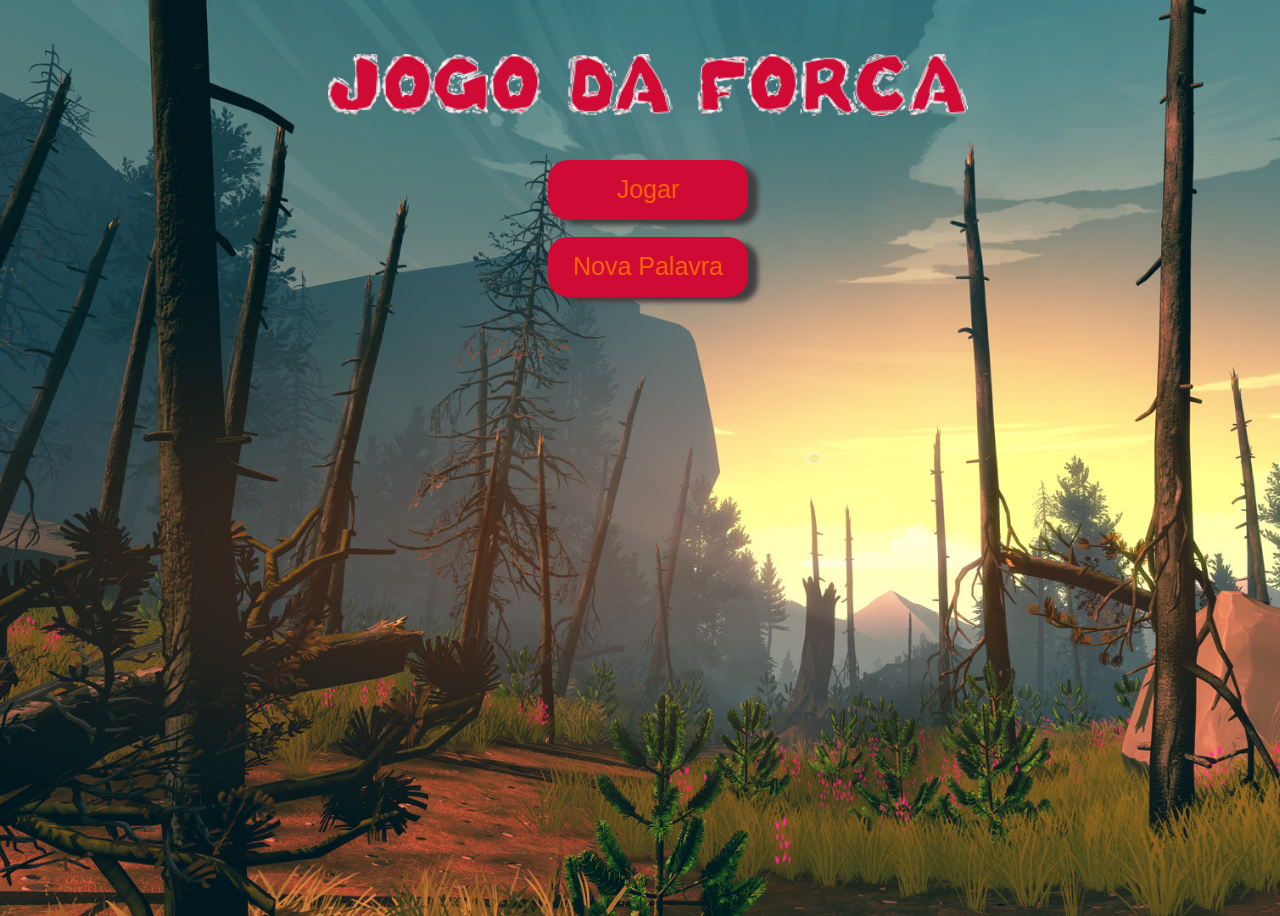
<file: jogo-da-forca/index.html>
<!DOCTYPE html>
<html lang="pt-br">
<head>
    <meta charset="UTF-8">
    <meta http-equiv="X-UA-Compatible" content="IE=edge">
    <meta name="viewport" content="width=device-width, initial-scale=1.0">
    <link rel="icon" href="home.png">
    <link href="https://www.dafontfree.net/embed/YmFza2V0LW9mLWhhbW1lcnMtYm9sZCZkYXRhLzUvYi8xODU1MS9Cb0gtYi50dGY" rel="stylesheet" type="text/css"/>
    <a href="forca.html"></a>
    
    <title>Home</title>
</head>
<body>
    <div>
       <br><br>
        <center><img class="img"   src="bitmap.png" alt="Minha Figura" ></center>
        <center>
        <form action="jogo.html">
            <button class="botao" >Jogar</button>
        </form>
        <form action="pagina2.html">
            <button class="botao2" >Nova Palavra</button>
        </form>       
        </center>

    </div>
<style>

        body{
            overflow: hidden;
            display: table;
            width: 100%;
            height: 100vh;
            background-image: url(img.jpeg);
            background-position: auto;
            background-size: cover;
            background-repeat: no-repeat;
        }
        .botao, .botao2 
         {
            width: 200px; height: 60px;
            background-color: rgb(206, 10, 53);

            font-size: 25px;
            color: rgb(247, 96, 9);
            font-family: 'Lucida Sans', 'Lucida Sans Regular', 'Lucida Grande', 'Lucida Sans Unicode', Geneva, Verdana, sans-serif;

            border-radius: 20px;

            border: none;

            margin-bottom: 17px;
           
            box-shadow: 10px 5px 5px rgb(66, 64, 64);
        }
        .img{
            width: 50%;
            height: 20%;
            margin-bottom: 30px;
        }

        .titulo , .img {
            padding-bottom: 10px; 
            padding-top: 10px;


            font-size: 60px;
            font-family: 'basket-of-hammers-bold', sans-serif;
            color: rgb(247, 96, 9);;
            -webkit-text-stroke-width: 2px; /* largura da borda */
            -webkit-text-stroke-color: white; /* cor da borda */
        }

        .titulo:hover{
            font-size: 70px;
            

        }

        .botao:hover 
         {
             background-color: rgb(212, 87, 87);
             color: white;

        }
        .botao2:hover 
         {
             background-color: rgb(212, 87, 87);
             color: white;

        }

        




</style>

   
    
</body>
</html>
</file>
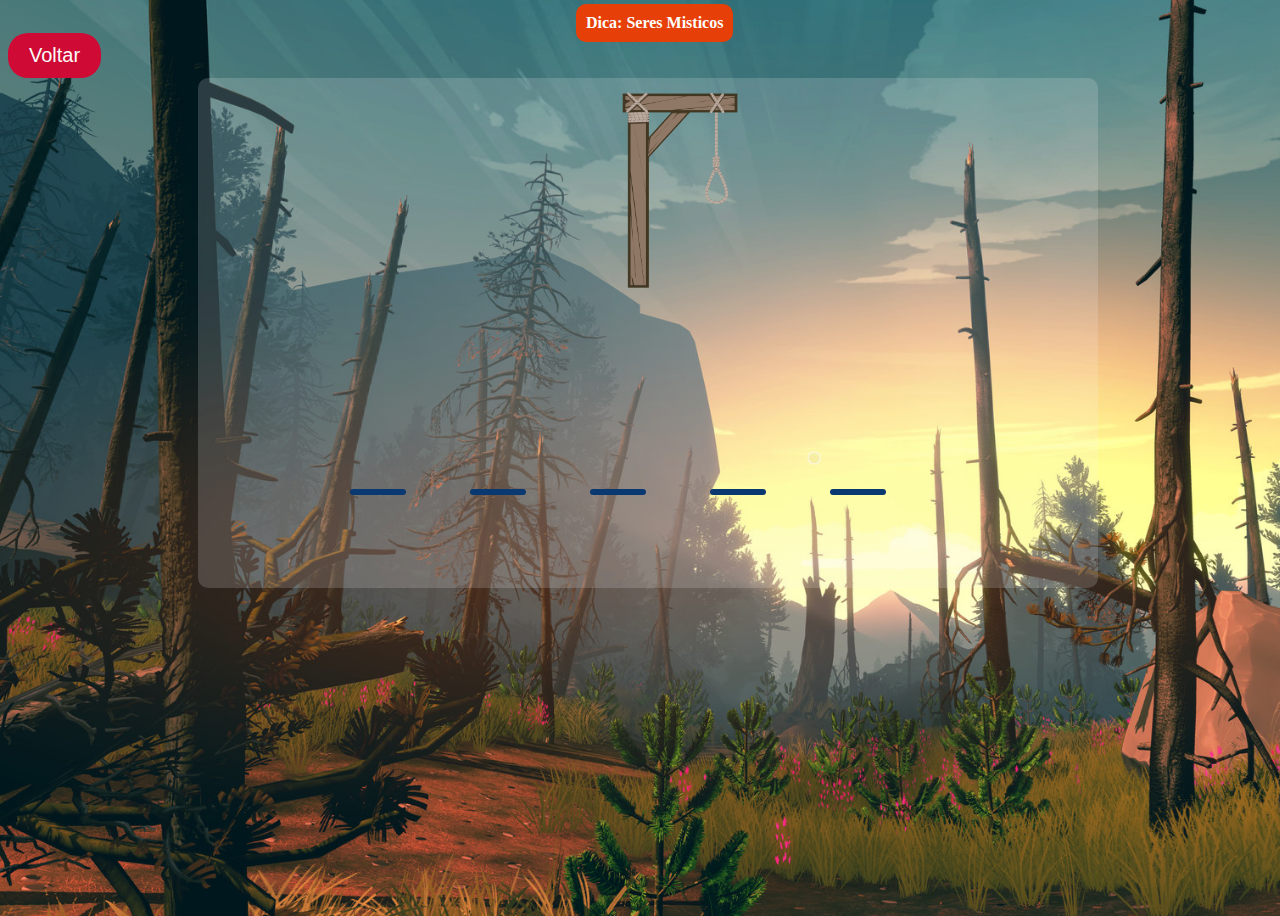
<file: jogo-da-forca/jogo.html>
<!DOCTYPE html>
<html lang="pt-br">
   <head>
     <meta charset="UTF-8">
     <meta http-equiv="X-UA-Compatible" content="IE=edge">
     <meta name="viewport" content="width=device-width, initial-scale=1.0">
     <link rel="icon" href="home.png">
     <a href="forca.html"></a>
     <link rel="stylesheet" type="text/css" href="estilo2.css">

     <title>Home</title>
    
   </head>
     <body>
      <form action="index.html">
         <button class="btn"> Voltar </button>
      </form>
      <label class="dica">Dica: Seres Misticos</label>
      <div class="menu-canvas" style="background: rgba(248, 246, 246, 0.171);">

        <canvas id="forca2" height="255px" width="630" ></canvas>
         <div id="div-forca" class="canvas">
      <canvas id="forca" height="230px" width="630" ></canvas>
            

      </div>
      
      <div class="sublilhado">

      <div style="display:none;">
            <img id="source"src="forca.png">
            <img id="cabeca" src="cabeça.png">
            <img id="corpo" src="corpo.png">
            <img id="Bd" src="braçoD.png">
            <img id="Be" src="braçoE.png">
            <img id="Pe" src="pernaE.png">
            <img id="Pd" src="pernaD.png">
                 
      </div>
        
      <div class="gameover" id="gameOver">
           <div class="final"> <h2 class="titulo" id="exampleModalLabel">GAME OVER</h2><p>Não foi possivel desta vez !</p></div>

           <div class="buttons"> <button class="jogar-novamente" onclick="playAgain(event)">Jogar novamente</button></div>
      </div>

      <div class="ganhou" id="janela_ganhou">
                <div class="menu-ganhou"><h2 class="titulo" id="exampleModalLabel">VOCÊ ACENTOU!</h2><p>Parabens!</p></div>
                <div class="modal-footer"> <button class="jogar-novamente" onclick="playAgain(event)">Jogar novamente</button></div>
      </div>   

  
   
     <script src="script.js"></script>
      
    
    </body>
</html>
</file>
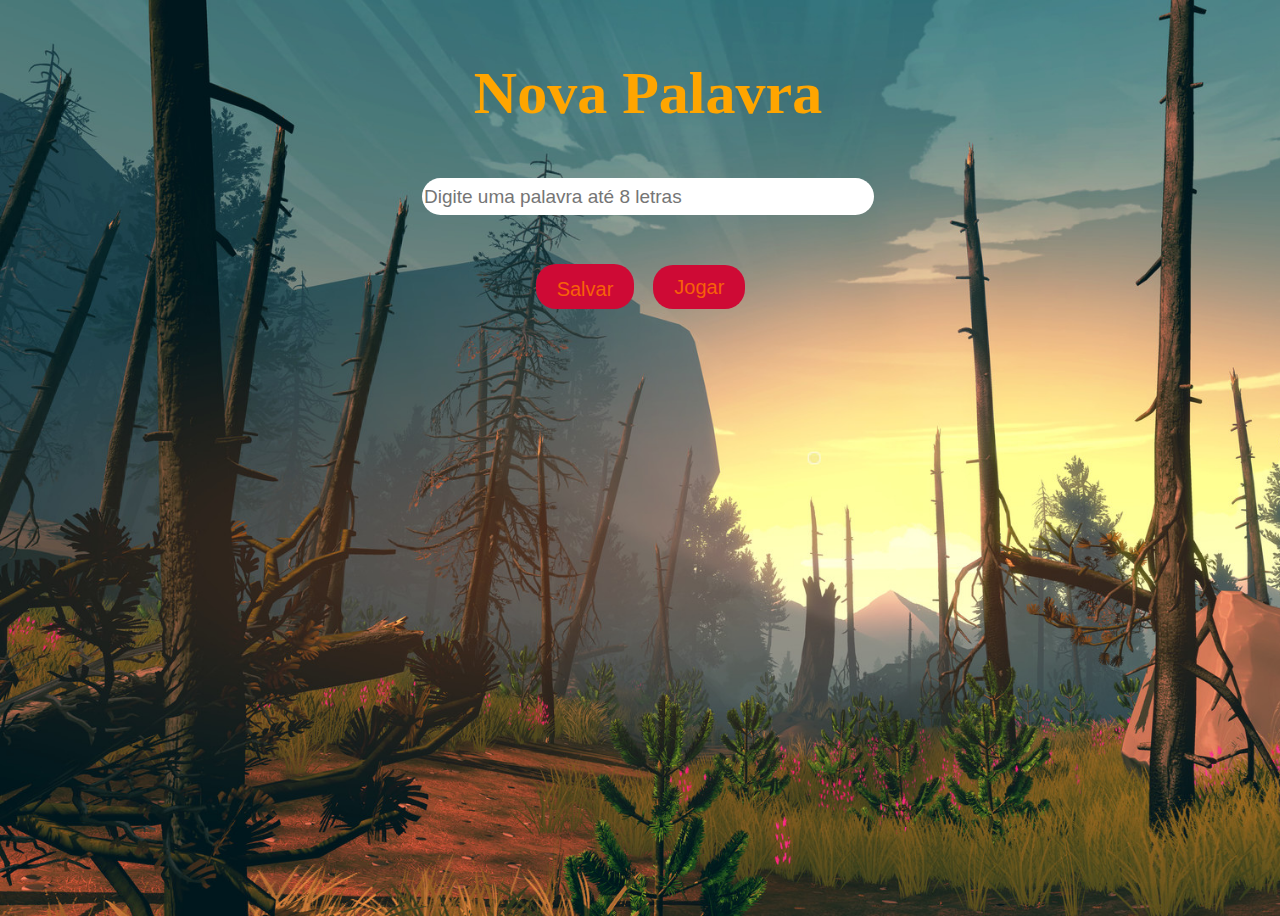
<file: jogo-da-forca/pagina2.html>
<!DOCTYPE html>
<html lang="pt">
<head>
    <meta charset="UTF-8">
    <meta http-equiv="X-UA-Compatible" content="IE=edge">
    <meta name="viewport" content="width=device-width, initial-scale=1.0">
    <link rel="icon" href="home.png">
    <a href="forca.html"></a>
    <link rel="stylesheet" type="text/css" href="estilo.css">
    
    <title>Jogo da Forca </title>
</head>
<body>
    <div>
        <center> 
            <h1  class="titulo"  style="color:orange ; font-size: 60px; font-weight: bold;">Nova Palavra</h1> </center>
        <center>    
            
        <input  class="input20"   type="text" placeholder="Digite uma palavra até 8 letras">
        <br><br>

        <div>
            <button class="salvar" id="Salvar" onclick="salvarPalavra()">Salvar</button>
           
                <a href="jogo.html"<button class="jogar">Jogar</button></div></a>
                
        </div>

    </div>
    

    <script src="script.js"></script>
</body>
</html>
</file>
<file: jogo-da-forca/estilo2.css>
body{
    overflow: hidden;
    display: table;
    width: 100%;
    height: 100vh;
    background-image: url(img.jpeg);
    background-position: auto;
    background-size: cover;
    background-repeat: no-repeat;
}

#source{
    width: 25px;
    height: 84px;
}
.label-dica{
    background-color: #e63f07;
}
.dica{
    font-size: 16px;
    color: white;
    font-weight: bold;
    background-color: #e63f07;
    position: absolute;
    left: 45% ;
    top: 4px;
   
 
    padding: 10px;
    border-radius: 10px;
}


#cabeca{
    position: absolute;
}

.titulo{
	padding-bottom: 1px; 
    padding-top: 10px;
    font-size: 40px;
    font-family: 'Lucida Sans', 'Lucida Sans Regular', 'Lucida Grande', 'Lucida Sans Unicode', Geneva, Verdana, sans-serif;
    color: rgb(247, 96, 9);;
    -webkit-text-stroke-width: 2px; /* largura da borda */
    -webkit-text-stroke-color: white; /* cor da borda */
}

#forca2{
    margin-left:5%;
    

}

.menu-canvas{
    height: 500px;
    width: 900px;
    margin: auto;
    border-radius: 10px;
}

#forca{
    margin-left: 15%;
   
}

.gameover{
    background-color: #e63f07;
    position: absolute;
    top: 150px;
    left: 35%;
    border-radius: 10px;
    flex-direction: column;
    align-items: center;
    text-align: center;
    box-shadow: 0 0 5px #431809;
    height: 350px;
    width: 500px;
    display: none;
  
}

.ganhou{
    background-color: #e63f07;
    position: absolute;
    justify-content: center;
    top: 150px;
    /* topo | direita | inferior | esquerda */
    left: 35%;
    border-radius: 10px;
    flex-direction: column;
    align-items: center;
    text-align: center;
    box-shadow: 0 0 5px #431809;
    height: 350px;
    width: 500px;
    display: none;
    

}


.jogar-novamente{
    background:rgb(206, 10, 53);
	color: rgb(252, 249, 248);
	border-radius:20px;
    border: none; 
	font-size: 16px;
    height: 50px;
    width: 140px;
    margin-bottom: 20px;
}

canvas{
    
    
    
    border-radius: 20px;

}
.btn{
     
	padding: 11px 21px; 
	vertical-align: middle; 
	background:rgb(206, 10, 53);
	color: rgb(252, 249, 248);
	border-radius:20px;
    border: none; 
	font-size: 20px;
	margin-right: 15px; 
    margin-top: 25px;
	font-family:helvetica, 
	serif;text-decoration:none;

}


.btn:hover{
	color: rgb(26, 24, 24);
}



/*Media*/

@media screen and (min-width: 0) {
    #forca2{
        height: 160px;
        width: 290px;
        margin-left: 2%;
        
        
    }

    .menu-canvas{
        height: 400px;
        width: 400px;
        margin: auto;
        border-radius: 10px;
    }


    #forca{
        margin-left: 5%;
        margin-top: 60px;
        height: 120px;
        width: 320px;
       
    }

    .btn{
        margin-bottom: 30px;
    }


    
.ganhou{
    top: 150px;
    /* topo | direita | inferior | esquerda */
    left: 20%;
    border-radius: 10px;
    flex-direction: column;
    align-items: center;
    text-align: center;
    box-shadow: 0 0 5px #431809;
    height: 300px;
    width: 300px;
    display: none;
}

.gameover{
    top: 150px;
    left: 20%;
    border-radius: 10px;
    flex-direction: column;
    align-items: center;
    text-align: center;
    box-shadow: 0 0 5px #431809;
    height: 300px;
    width: 300px;
    display: none;
  
}





    
}


@media screen and (min-width: 768px) {
    #forca2{
        height: 255px;
        width: 630px;
        margin-left:8%;
    }
    .menu-canvas{
        height: 510px;
        width: 900px;
        margin: auto;
        border-radius: 10px;
    }
    #forca{
        margin-left: 15%;
        height:230px;
        width:630px;
       
    }

    .btn{
        margin-bottom: 0;
    }

    .ganhou{
        background-color: #e63f07;
        position: absolute;
        justify-content: center;
        top: 150px;
        /* topo | direita | inferior | esquerda */
        left: 35%;
        border-radius: 10px;
        flex-direction: column;
        align-items: center;
        text-align: center;
        box-shadow: 0 0 5px #431809;
        height: 350px;
        width: 500px;
        display: none;
        
    
    }


    .gameover{
        background-color: #e63f07;
        position: absolute;
        top: 150px;
        left: 35%;
        border-radius: 10px;
        flex-direction: column;
        align-items: center;
        text-align: center;
        box-shadow: 0 0 5px #431809;
        height: 350px;
        width: 500px;
        display: none;
      
    }
    
}
</file>
<file: jogo-da-forca/estilo.css>
*{
	font-family: "Inter" sans-serif;
	font-weight: 400;
	/*font-size: 23px;*/
	line-height: 150%;
}

/* Folha de Estilo*/

/*Corpo*/

/*.titulo{
	padding-bottom: 10px; 
    padding-top: 10px;
    font-size: 60px;
    font-family: 'Lucida Sans', 'Lucida Sans Regular', 'Lucida Grande', 'Lucida Sans Unicode', Geneva, Verdana, sans-serif;
    color: rgb(247, 96, 9);;
    -webkit-text-stroke-width: 2px; /* largura da borda */
    /*-webkit-text-stroke-color: white;*/ /* cor da borda */

.input20{
	width: 35%;
	height: 35px;
	border: none;
	font-size: 19px;

	border-radius: 20px;
	margin-bottom: 25px;
}

.button {
	 
	padding: 11px 21px; 
	vertical-align: middle; 
	background:rgb(206, 10, 53);
	color: rgb(247, 96, 9);
	border-radius:20px; 
	font-size: 20px;
	margin-right: 15px; 
	
	font-family:helvetica, serif;
	text-decoration:none;
}

.salvar{
	padding: 11px 21px; 
	vertical-align: middle; 
	background:rgb(206, 10, 53);
	color: rgb(247, 96, 9);
	border-radius:20px; 
	font-size: 20px;
	height: 45px;
	padding-top: 10px;
	margin-right: 15px; 
	text-decoration:none;
	border: none;
}

.jogar{
	padding: 11px 21px; 
	vertical-align: middle; 
	background:rgb(206, 10, 53);
	color: rgb(247, 96, 9);
	border-radius:20px; 
	font-size: 20px;
	height: 60px;
	margin-right: 15px; 
	font-family:helvetica, serif;
	text-decoration:none;
}





body{
	overflow: hidden;
	display: table;
	width: 100%;
	height: 100vh;
	background-image: url(img.jpeg);
	background-position: auto;
	background-size: cover;
	background-repeat: no-repeat;
	
}

.button:hover{
	color: white;
}


canvas{
	display: fl;

	
}

#id{
	position: absolute;
	left: 50%;
}


/*Media*/

@media screen and (max-width: 480px)  {
	
	 
}
</file>
